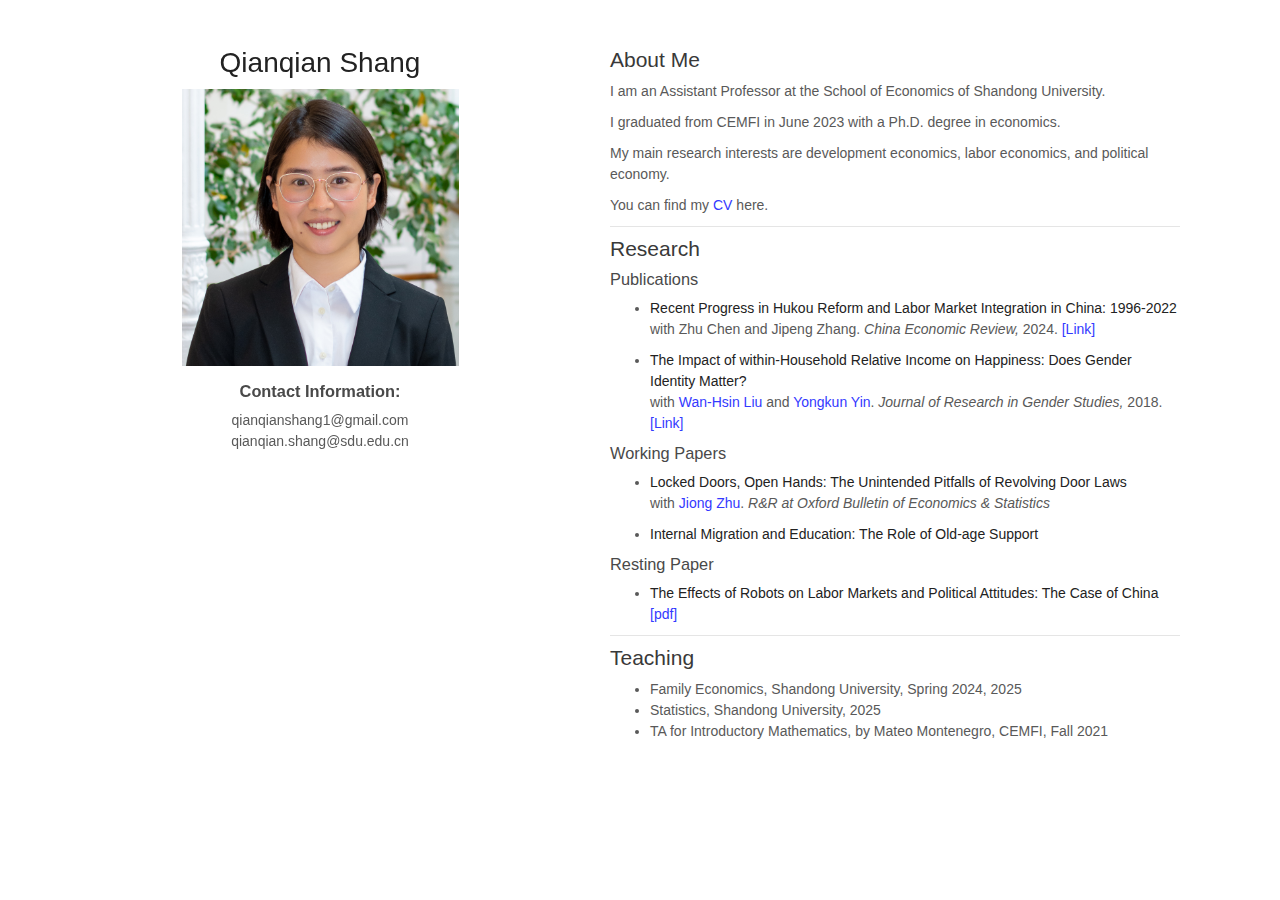
<file: index.html>
<!doctype html>
<html>
  <head>
    <meta charset="utf-8">
    <meta http-equiv="X-UA-Compatible" content="chrome=1">
    <title> Qianqian Shang </title>

    <link rel="stylesheet" href="stylesheets/styles.css">
    <link rel="stylesheet" href="stylesheets/pygment_trac.css">
    <meta name="viewport" content="width=device-width">
    <meta name="keywords" content="CEMFI, Qianqian Shang, Qianqian-Shang, Qianqian, Shang, Economics, Research">
    <meta name="google-site-verification" content="H4qXZlCgnr5rm-mo1WKD2AZoipo17w8pYmm4qYy-T2c" />
    <!--[if lt IE 9]>
    <script src="//html5shiv.googlecode.com/svn/trunk/html5.js"></script>
    <![endif]-->
  </head>
  <body>
    <div class="wrapper">
      <header>
        
        <h1 style="text-align:center"> Qianqian Shang </h1>

        <p style="text-align: center;">
          <img src="Documents/Foto_Shang.jpg" alt="Pulpit rock" width="" height="277">
        </p>

        <div align="center"> 
          <h3><b>Contact Information:</b></h3>
              qianqianshang1@gmail.com<br>
              qianqian.shang@sdu.edu.cn<br><br>

      </header>


      <section>
        
        <h2> About Me </h2>
        
          <p align="justify"> I am an Assistant Professor at the School of Economics of Shandong University. 

          <p> I graduated from CEMFI in June 2023 with a Ph.D. degree in economics.

          <p> My main research interests are development economics, labor economics, and political economy.</p>

          <p> You can find my <a href="https://qqshang.github.io/Documents/CV_QianqianShang.pdf" target="_blank"> CV </a> here.</p>
         

        <hr style="width:100%;text-align:left;margin-left:0">
        
        <h2> Research </h2>

        <h3> Publications </h3>
        
            <ul>

           <li> <p> <strong> Recent Progress in Hukou Reform and Labor Market Integration in China: 1996-2022</strong> <br>
               with Zhu Chen and Jipeng Zhang. <i> China Economic Review, </i> 2024. <a href="https://www.sciencedirect.com/science/article/abs/pii/S1043951X24001202?dgcid=coauthor#bb0165" target="_blank"> [Link] </a> </p> </li>
              
            <li> <p> <strong> The Impact of within-Household Relative Income on Happiness: Does Gender Identity Matter?</strong> <br>
               with <a href="https://www.ifw-kiel.de/experts/ifw/wan-hsin-liu/" target="_blank" > Wan-Hsin Liu</a> and <a href="https://yongkun-yin.com/" target="_blank" > Yongkun Yin</a>. <i> Journal of Research in Gender Studies, </i> 2018. <a href="https://addletonacademicpublishers.com/contents-jrgs/1212-volume-8-2-2018/3280-the-impact-of-within-household-relative-income-on-happiness-does-gender-identity-matter" target="_blank"> [Link] </a> </p> </li>
            
            </ul> 
        
      
          <h3> Working Papers </h3>
        
            <ul>

               <li> <p> <strong> Locked Doors, Open Hands: The Unintended Pitfalls of Revolving Door Laws </strong>  <br> with <a href="https://jiongzhu.weebly.com/" target="_blank"> Jiong Zhu</a>. <i> R&R at Oxford Bulletin of Economics & Statistics </i> <br> 
               </p> </li>           

              <li> <p> <strong> Internal Migration and Education: The Role of Old-age Support </strong> 
              </p> </li>
              
              
            </ul>
              
              
          <h3> Resting Paper </h3>
        
            <ul>
              
            <li> <p> <strong> The Effects of Robots on Labor Markets and Political Attitudes: The Case of China </strong> <a href="https://qqshang.github.io/Documents/Paper2_Robots in China_QianqianShang.pdf" target="_blank"> [pdf] </a> <br>
               </p> </li>
              
              
            </ul>
            
        <hr style="width:100%;text-align:left;margin-left:0">
              
        <h2> Teaching  </h2>
        
            <ul>
            <li> Family Economics, Shandong University, Spring 2024, 2025 </li>
            <li> Statistics, Shandong University, 2025 </li>
            <li> TA for Introductory Mathematics, by Mateo Montenegro, CEMFI, Fall 2021 </li>
              
            </ul>
              
          

      </section>

        
  </body>
</html>
</file>
<file: stylesheets/styles.css>
body {
  background-color: #fff;
  padding:40px;
  font: 14px/1.5 -apple-system, BlinkMacSystemFont, "Segoe UI", Roboto, Oxygen, Ubuntu, Cantarell, "Fira Sans", "Droid Sans", "Helvetica Neue", Arial, sans-serif, "Apple Color Emoji", "Segoe UI Emoji", "Segoe UI Symbol";
  color:#595959;
  font-weight:400;
}

h1, h2, h3, h4, h5, h6 {
  color:#222;
  margin:0 0 10px;
}

p, ul, ol, table, pre, dl {
  margin:0 0 10px;
}

h1, h2, h3 {
  line-height:1.1;
}

h1 {
  font-size:28px;
  font-weight: 500;
}

h2 {
  color:#393939;
  font-weight: 500;
}

h3, h4, h5, h6 {
  color:#494949;
  font-weight: 500;
}

a {
  color:#3339FF;
  text-decoration:none;
}

a:hover {
  color:#3633FF;
}

a small {
  font-size:11px;
  color:#777;
  margin-top:-0.3em;
  display:block;
}

a:hover small {
  color:#777;
}

.wrapper {
  width:1080px;
  margin:0 auto;
}

blockquote {
  border-left:1px solid #e5e5e5;
  margin:0;
  padding:0 0 0 20px;
  font-style:italic;
}

code, pre {
  font-family:Monaco, Bitstream Vera Sans Mono, Lucida Console, Terminal, Consolas, Liberation Mono, DejaVu Sans Mono, Courier New, monospace;
  color:#333;
}

pre {
  padding:8px 10px;
  background: #f8f8f8;
  border-radius:5px;
  border:1px solid #e5e5e5;
  overflow-x: auto;
}

table {
  width:100%;
  border-collapse:collapse;
}

th, td {
  text-align:center;
  padding:5px 10px;
  <!-- border-bottom:1px solid #e5e5e5; -->
}

dt {
  color:#444;
  font-weight:500;
}

th {
  color:#444;
}

img {
  max-width:100%;
}

header {
  width:440px;
  float:left;
  position:fixed;
  -webkit-font-smoothing:subpixel-antialiased;
}

header ul {
  list-style:none;
  height:100px;
  padding:0;
  border-radius:5px;
  width:440px;
}

header li {
  width:220px;
  float:left;
  height:100px;
}

header li:first-child a {
  border-radius:5px 0 0 5px;
}

header li:last-child a {
  border-radius:0 5px 5px 0;
}

header ul a {
  color:#3339FF;
  text-decoration:none;
}

header ul a:hover {
  color:#3633FF;
}

header ul a:active {
  background-color:#f0f0f0;
}

strong {
  color:#222;
  font-weight:500;
}

header ul li + li {
  border-right:none;
  width:220px;
}

header ul a strong {
  font-size:14px;
  display:block;
  color:#222;
}

section {
  width:570px;
  float:right;
  margin:0;
  padding-bottom:50px;
}

small {
  font-size:11px;
}

hr {
  border:0;
  background:#e5e5e5;
  height:1px;
  margin:0 0 10px;
}

footer {
  width:270px;
  float:left;
  position:fixed;
  bottom:50px;
  -webkit-font-smoothing:subpixel-antialiased;
}

@media print, screen and (max-width: 960px) {

  div.wrapper {
    width:auto;
    margin:0;
  }

  header, section, footer {
    float:none;
    position:static;
    width:auto;
  }

  header {
    padding-right:320px;
  }

  section {
    border:1px solid #e5e5e5;
    border-width:1px 0;
    padding:20px 0;
    margin:0 0 20px;
  }

  header a small {
    display:inline;
  }

  header ul {
    position:absolute;
    right:50px;
    top:52px;
  }
}

@media print, screen and (max-width: 720px) {
  body {
    word-wrap:break-word;
  }

  header {
    padding:0;
  }

  header ul, header p.view {
    position:static;
  }

  pre, code {
    word-wrap:normal;
  }
}

@media print, screen and (max-width: 480px) {
  body {
    padding:10px;
  }

  header ul {
    width:99%;
  }

  header li, header ul li + li + li {
    width:33%;
  }
}

@media print {
  body {
    padding:0.4in;
    font-size:12pt;
    color:#444;
  }
}
</file>
<file: stylesheets/pygment_trac.css>
.highlight  { background: #ffffff; }
.highlight .c { color: #999988; font-style: italic } /* Comment */
.highlight .err { color: #a61717; background-color: #e3d2d2 } /* Error */
.highlight .k { font-weight: bold } /* Keyword */
.highlight .o { font-weight: bold } /* Operator */
.highlight .cm { color: #999988; font-style: italic } /* Comment.Multiline */
.highlight .cp { color: #999999; font-weight: bold } /* Comment.Preproc */
.highlight .c1 { color: #999988; font-style: italic } /* Comment.Single */
.highlight .cs { color: #999999; font-weight: bold; font-style: italic } /* Comment.Special */
.highlight .gd { color: #000000; background-color: #ffdddd } /* Generic.Deleted */
.highlight .gd .x { color: #000000; background-color: #ffaaaa } /* Generic.Deleted.Specific */
.highlight .ge { font-style: italic } /* Generic.Emph */
.highlight .gr { color: #aa0000 } /* Generic.Error */
.highlight .gh { color: #999999 } /* Generic.Heading */
.highlight .gi { color: #000000; background-color: #ddffdd } /* Generic.Inserted */
.highlight .gi .x { color: #000000; background-color: #aaffaa } /* Generic.Inserted.Specific */
.highlight .go { color: #888888 } /* Generic.Output */
.highlight .gp { color: #555555 } /* Generic.Prompt */
.highlight .gs { font-weight: bold } /* Generic.Strong */
.highlight .gu { color: #800080; font-weight: bold; } /* Generic.Subheading */
.highlight .gt { color: #aa0000 } /* Generic.Traceback */
.highlight .kc { font-weight: bold } /* Keyword.Constant */
.highlight .kd { font-weight: bold } /* Keyword.Declaration */
.highlight .kn { font-weight: bold } /* Keyword.Namespace */
.highlight .kp { font-weight: bold } /* Keyword.Pseudo */
.highlight .kr { font-weight: bold } /* Keyword.Reserved */
.highlight .kt { color: #445588; font-weight: bold } /* Keyword.Type */
.highlight .m { color: #009999 } /* Literal.Number */
.highlight .s { color: #d14 } /* Literal.String */
.highlight .na { color: #008080 } /* Name.Attribute */
.highlight .nb { color: #0086B3 } /* Name.Builtin */
.highlight .nc { color: #445588; font-weight: bold } /* Name.Class */
.highlight .no { color: #008080 } /* Name.Constant */
.highlight .ni { color: #800080 } /* Name.Entity */
.highlight .ne { color: #990000; font-weight: bold } /* Name.Exception */
.highlight .nf { color: #990000; font-weight: bold } /* Name.Function */
.highlight .nn { color: #555555 } /* Name.Namespace */
.highlight .nt { color: #000080 } /* Name.Tag */
.highlight .nv { color: #008080 } /* Name.Variable */
.highlight .ow { font-weight: bold } /* Operator.Word */
.highlight .w { color: #bbbbbb } /* Text.Whitespace */
.highlight .mf { color: #009999 } /* Literal.Number.Float */
.highlight .mh { color: #009999 } /* Literal.Number.Hex */
.highlight .mi { color: #009999 } /* Literal.Number.Integer */
.highlight .mo { color: #009999 } /* Literal.Number.Oct */
.highlight .sb { color: #d14 } /* Literal.String.Backtick */
.highlight .sc { color: #d14 } /* Literal.String.Char */
.highlight .sd { color: #d14 } /* Literal.String.Doc */
.highlight .s2 { color: #d14 } /* Literal.String.Double */
.highlight .se { color: #d14 } /* Literal.String.Escape */
.highlight .sh { color: #d14 } /* Literal.String.Heredoc */
.highlight .si { color: #d14 } /* Literal.String.Interpol */
.highlight .sx { color: #d14 } /* Literal.String.Other */
.highlight .sr { color: #009926 } /* Literal.String.Regex */
.highlight .s1 { color: #d14 } /* Literal.String.Single */
.highlight .ss { color: #990073 } /* Literal.String.Symbol */
.highlight .bp { color: #999999 } /* Name.Builtin.Pseudo */
.highlight .vc { color: #008080 } /* Name.Variable.Class */
.highlight .vg { color: #008080 } /* Name.Variable.Global */
.highlight .vi { color: #008080 } /* Name.Variable.Instance */
.highlight .il { color: #009999 } /* Literal.Number.Integer.Long */

.type-csharp .highlight .k { color: #0000FF }
.type-csharp .highlight .kt { color: #0000FF }
.type-csharp .highlight .nf { color: #000000; font-weight: normal }
.type-csharp .highlight .nc { color: #2B91AF }
.type-csharp .highlight .nn { color: #000000 }
.type-csharp .highlight .s { color: #A31515 }
.type-csharp .highlight .sc { color: #A31515 }
</file>
